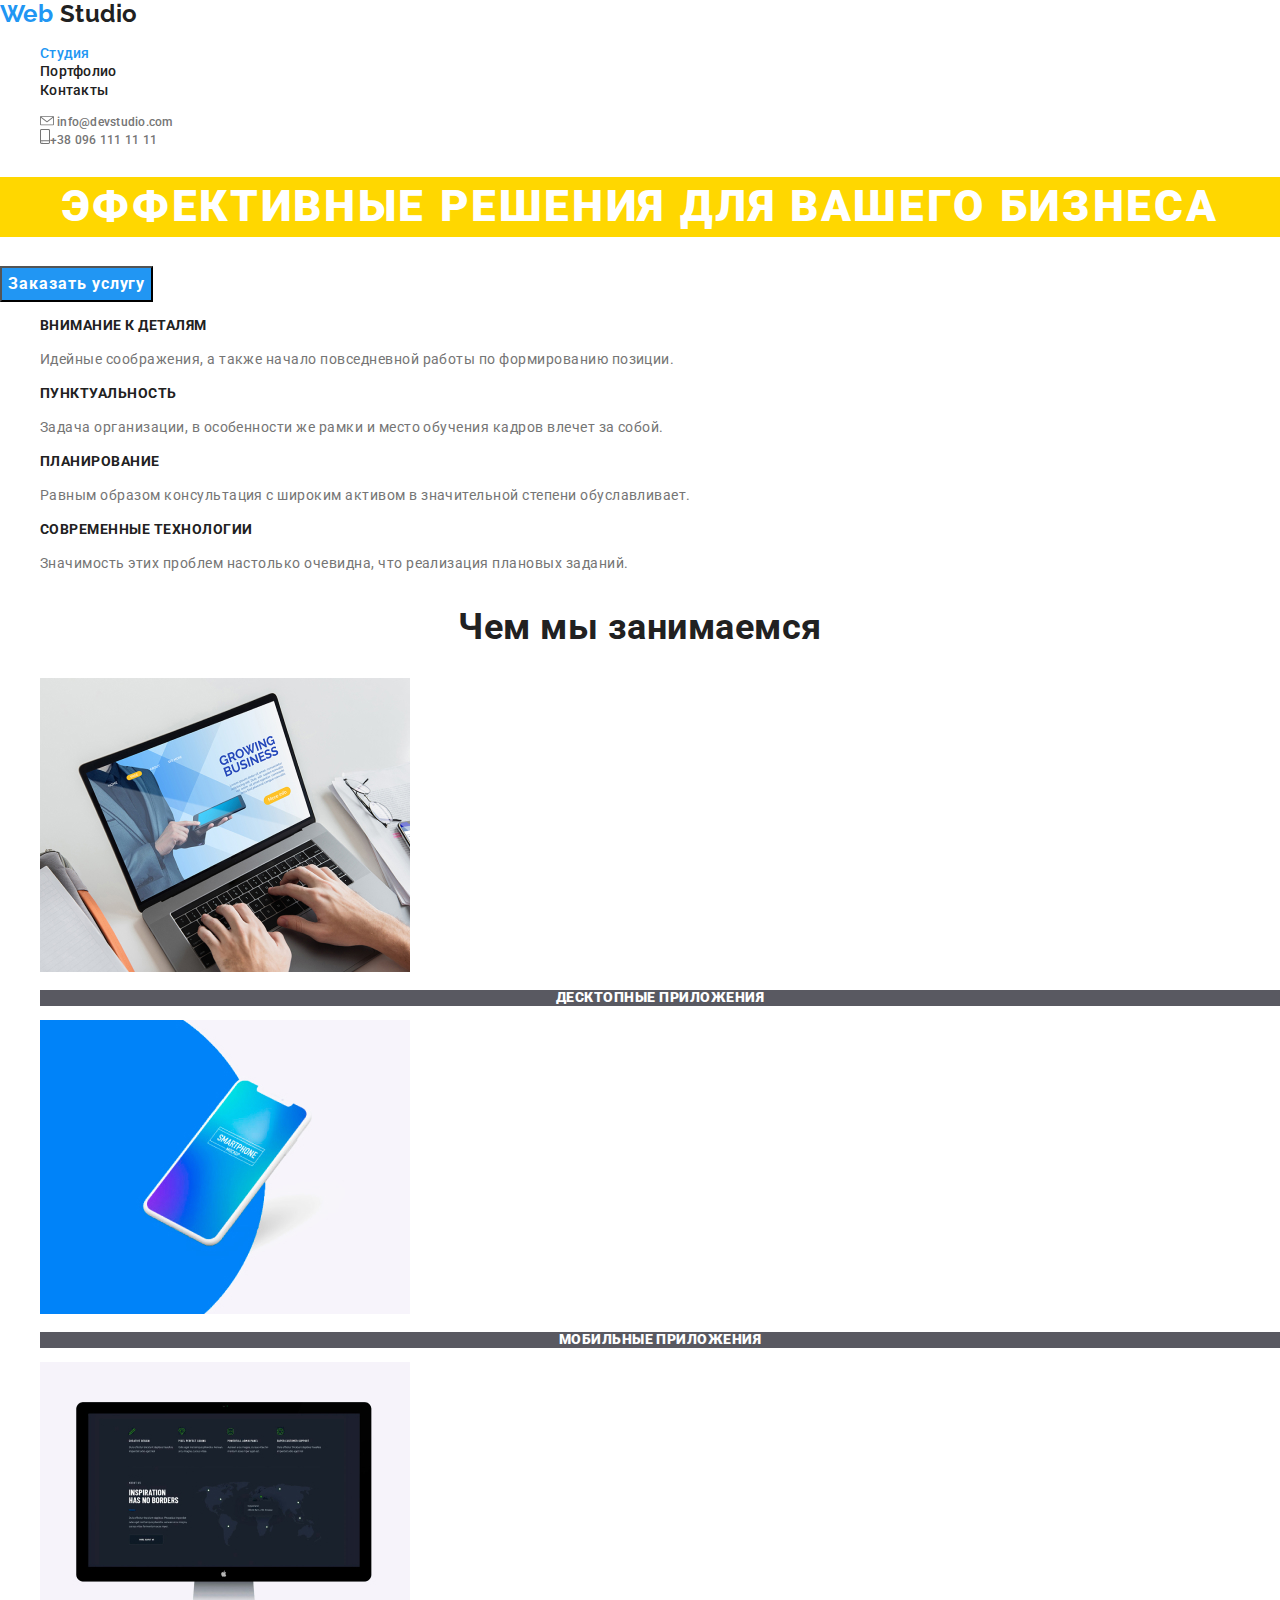
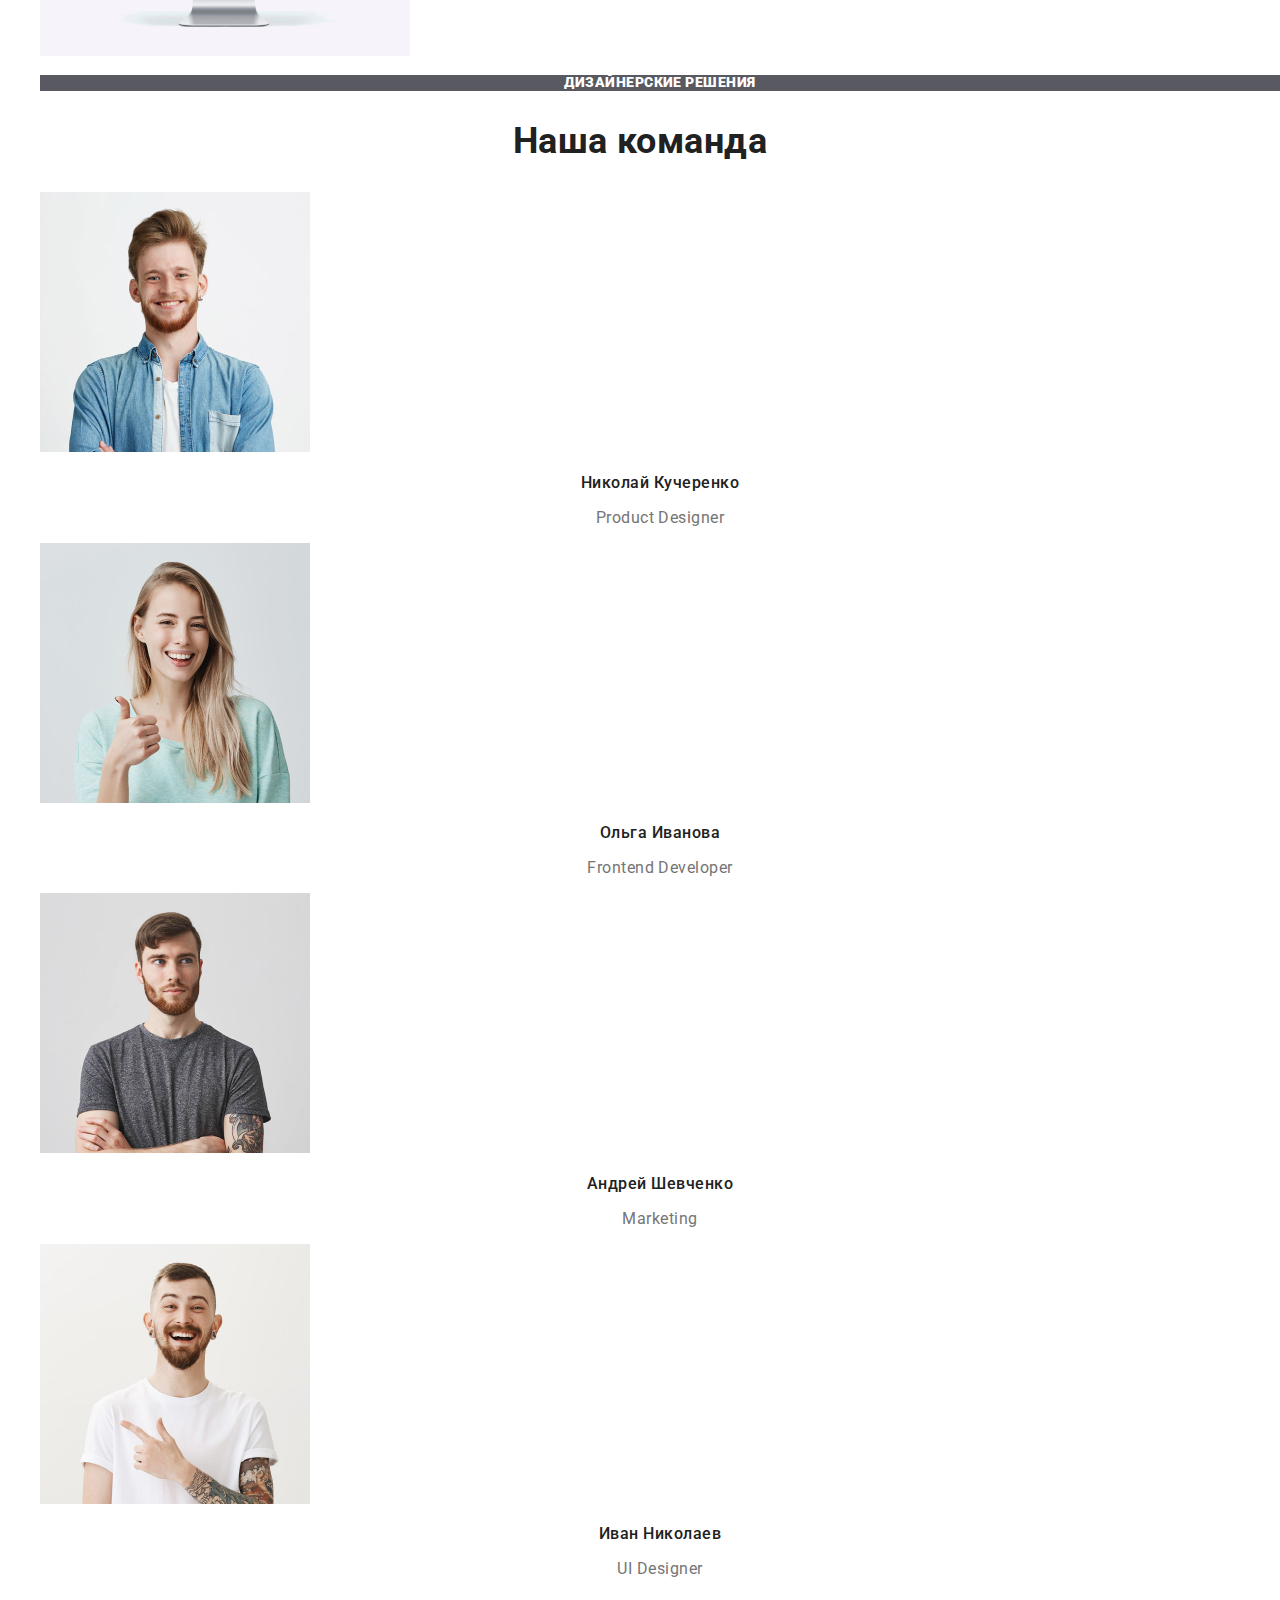
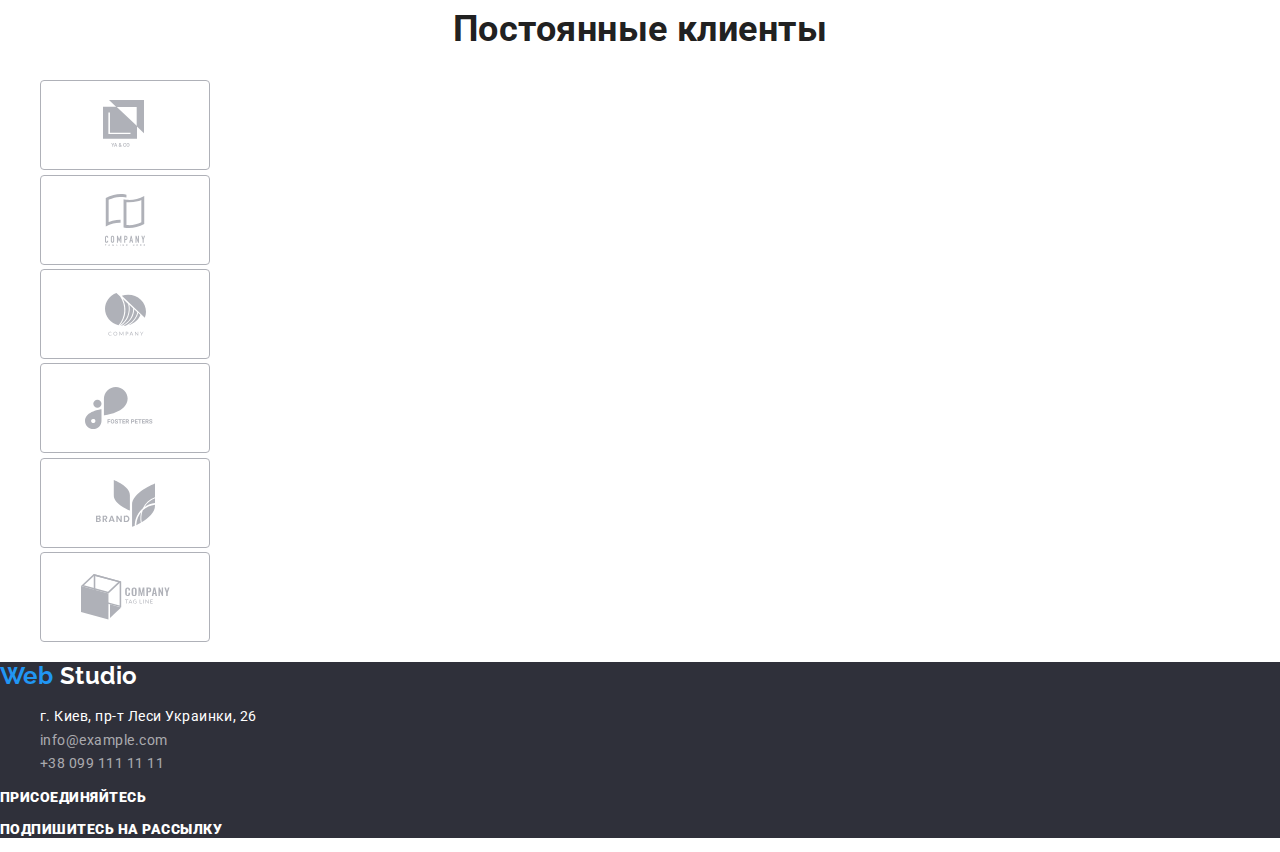
<file: index.html>
<!DOCTYPE html>
<html lang="ru">
  <head>
    <meta charset="UTF-8" />
    <meta name="viewport" content="width=device-width, initial-scale=1.0" />
    <title>Web studio</title>
    <link rel="stylesheet" href="./css/style.css" />
    <link rel="stylesheet" href="./css/normalize.css">
    <link
      href="https://fonts.googleapis.com/css2?family=Raleway:wght@700&family=Roboto:wght@400;700&display=swap"
      rel="stylesheet"
    />
  </head>

  <body>
    <!-- Хедер -->
    <header class="header">
      <nav>
        <div class="logo">
          <a class=" logo-link link" href="./index.html" lang="en">
            <span class="first-part-logo">Web</span>
            <span class="second-part-logo">Studio</span></a
          >
        </div>
        <ul class="navigation-list list">
          <li class="navigation-list-item list">
            <a class="navigation-list-link navigation-studio link" href="./index.html">Студия</a></li>
          <li class="navigation-list-item list">
            <a class="navigation-list-link  link" href="./portfolio.html">Портфолио</a>
          </li>
          <li class="navigation-list-item list">
            <a class="navigation-list-link link" href="">Контакты</a></li>
        </ul>
      </nav>
      <ul class="contact-with-us-list list">
        <li class="contact-with-us-item list" >
          <a class="contact-with-us-mail link" href="mailto:info@devstudio.com">
            <img src="./images/envelope.svg" alt="Иконка письмо" width="14" />
            info@devstudio.com</a
          >
        </li>
        <li class="contact-with-us-item list">
          <a class="contact-with-us-phone link"href="tel:+380961111111">
            <img
              src="./images/smartphone.svg"
              alt="Иконка смартфона"
              width="10"
            />+38 096 111 11 11</a
          >
        </li>
      </ul>
    </header>

    <main>
      <!-- Секция: HERO -  Презентация Веб-студии -->
      <!-- Вставить фоновую картинку -->
      <section class="hero">
        <h1 class="hero-titlel">Эффективные решения для вашего бизнеса</h1>
        <button class="order-btn" type="button">Заказать услугу</button>
      </section>

      <!-- Секция: Приемущества Веб-студии -->
      <section class="advantages-websdudio">
        <h2 class="title" hidden>Приемущества компании Web studio</h2>
        <ul class="advantages-list list">
          <li class="advantages-list-item>
            <img src="./images/antenna.svg" alt="Изображение антенны" />
            <h3 class="advantages-list-title list">Внимание к деталям</h3>
            <p class="advantages-description">
              Идейные соображения, а также начало повседневной работы по
              формированию позиции.
            </p>
          </li>
          <li class="advantages-list-item>
            <img src="./images/clock.svg" alt="Изображение часов" />
            <h3 class="advantages-list-title list">Пунктуальность</h3>
            <p class="advantages-description">
              Задача организации, в особенности же рамки и место обучения кадров
              влечет за собой.
            </p>
          </li>
          <li class="advantages-list-item>
            <img src="./images/diagram.svg" alt="Изображение графика" />
            <h3 class="advantages-list-title list">Планирование</h3>
            <p class="advantages-description">
              Равным образом консультация с широким активом в значительной
              степени обуславливает.
            </p>
          </li>
          <li class="advantages-list-item>
            <img src="./images/astronaut.svg" alt="Изображение космонавта" />
            <h3 class="advantages-list-title list">Современные технологии</h3>
            <p class="advantages-description">
              Значимость этих проблем настолько очевидна, что реализация
              плановых заданий.
            </p>
          </li>
        </ul>
      </section>
      <!-- Секция: Веб-студии Чем мы занимаемся-->
      <section class="services">
        <h2 class="title">Чем мы занимаемся</h2>
        <ul class="services-list list">
          <li class="services-list-item">
            <img
              src="./images/Десктопные-приложения.jpg"
              width="370"
              alt="Фото ноутбука"
            />
            <p class="services-description"><b>Десктопные приложения</b></p>
          </li>
          <li class="services-list-item"i class="services-list-item">
            <img
              src="./images/Мобильные-приложения.jpg"
              width="370"
              alt="Фото смартфона"
            />
            <p class="services-description"><b>Мобильные приложения</b></p>
          </li class="services-list-item">
          <li>
            <img
              src="./images/Дизайнерские-решения.jpg"
              width="370"
              alt="Фото монитора с изображение сайта"
            />
            <p class="services-description"><b>Дизайнерские решения</b></p>
          </li>
        </ul>
      </section>

      <!-- Секция: Веб-студии Наша команда-->
      <section class="our-team">
        <h2 class="title">Наша команда</h2>
        <ul class="our-team-list list">
          <li  class="our-team-list-item list">
            <img
              src="./images/Николай-Кучеренко-фото.jpg"
              width="270"
              alt="Фото Николая Курченко"
            />
            <h3 class="our-team-list-item-name">Николай Кучеренко</h3>
            <p class="our-team-list-item-position" lang="en">Product Designer</p>
            <ul class="team-social-links list">
              <li> 
                <a class="team-social-links-items" href="" aria-label="Иконка Фейсбука"></a>
              </li>
              <li>
                <a class="team-social-links-items" href="" aria-label="Иконка Твитера"></a>
              </li>
              <li>
                <a class="team-social-links-items" href="" aria-label="Иконка Инстаграма"></a>
              </li>
              <li>
                <a class="team-social-links-items" href="" aria-label="Иконка Линктина"></a>
              </li>
            </ul>
          </li>

          <li class="our-team-list-item">
            <img
              src="./images/Ольга-Иванова-фото.jpg"
              width="270"
              alt="Фото Ольги Ивановой"
            />
            <h3 class="our-team-list-item-name">Ольга Иванова</h3>
            <p class="our-team-list-item-position" lang="en">Frontend Developer</p>
            <ul class="team-social-links list">
              <li>
                <a class="team-social-links-items"href="" aria-label="Иконка Фейсбука"></a>
              </li>
              <li>
                <a class="team-social-links-items"href="" aria-label="Иконка Твитера"></a>
              </li>
              <li>
                <a class="team-social-links-items"href="" aria-label="Иконка Инстаграм"></a>
              </li>
              <li>
                <a class="team-social-links-items"href="" aria-label="Иконка Линктин"></a>
              </li>
            </ul>
          </li>
          <li>
            <img
              src="./images/Андрей-Шевченко-фото.jpg"
              width="270"
              alt="Фото Андрея Шевченко"
            />
            <h3 class="our-team-list-item-name">Андрей Шевченко</h3>
            <p class="our-team-list-item-position" lang="en">Marketing</p>
            <ul class="team-social-links list">
              <li>
                <a class="team-social-links-items" href="" aria-label="Иконка Фейсбука"></a>
              </li>
              <li>
                <a class="team-social-links-items" href="" aria-label="Иконка Твитера"></a>
              </li>
              <li>
                <a class="team-social-links-items" href="" aria-label="Иконка Инстаграма"></a>
              </li>
              <li>
                <a class="team-social-links-items" href="" aria-label="Иконка Линктина"></a>
              </li>
            </ul>
          </li>
          <li>
            <img
              src="./images/Иван-Николаев-фото.jpg"
              width="270"
              alt="Фото Ивана Николаева"
            />
            <h3 class="our-team-list-item-name">Иван Николаев</h3>
            <p class="our-team-list-item-position" lang="en">UI Designer</p>
            <ul class="team-social-links list">
              <li>
                <a class="team-social-links-items" href="" aria-label="Иконка Фейсбука"></a>
              </li>
              <li>
                <a class="team-social-links-items" href="" aria-label="Иконка Твитера"></a>
              </li>
              <li>
                <a class="team-social-links-items" href="" aria-label="Иконка Инстаграма"></a>
              </li>
              <li>
                <a class="team-social-links-items" href="" aria-label="Иконка Линктина"></a>
              </li>
            </ul>
          </li>
        </ul>
      </section>

      <!-- Секция: Постоянные клиенты-->
      <section class="our-clients">
        <h2 class="title">Постоянные клиенты</h2>
        <ul class=" list">
          <li>
            <a class="our-clients-logo" href="">
              <img
                src="./images/Client-logo-1.svg"
                alt="Логотип клиента 1"
                width="170"
              />
            </a>
          </li>
          <li>
            <a class="our-clients-logo" href="">
              <img
                src="./images/Client-logo-2.svg"
                alt="Логотип клиента 2"
                width="170"
            /></a>
          </li>
          <li>
            <a class="our-clients-logo"href="">
              <img
                src="./images/Client-logo-3.svg"
                alt="Логотип клиента 3"
                width="170"
              />
            </a>
          </li>
          <li>
            <a class="our-clients-logo" href="">
              <img
                src="./images/Client-logo-4.svg"
                alt="Логотип клиента 4"
                width="170"
              />
            </a>
          </li>
          <li>
            <a class="our-clients-logo" href="">
              <img
                src="./images/Client-logo-5.svg"
                alt="Логотип клиента 5"
                width="170"
              />
            </a>
          </li>
          <li>
            <a class="our-clients-logo" href="">
              <img
                src="./images/Client-logo-6.svg"
                alt="Логотип клиента 6"
                width="170"
              />
            </a>
          </li>
        </ul>
      </section>
    </main>
    <!-- Секция: Футер-->
    <footer class="footer">
      <div>
        <a class="logo link" href="./index.html" lang="en"> 
          <span class="first-part-logo">Web</span> 
          <span class="second-part-logo-footer"> Studio </span>
        </a>
        <address>
          <ul class="footer-address-items list">
            <li class="footer-address">г. Киев, пр-т Леси Украинки, 26</li>
            <li><a class="footer-studio-mail link" href="mailto:info@example.com">info@example.com</a></li>
            <li><a class="footer-studio-phone link" href="tel:+380961111111">+38 099 111 11 11</a></li>
          </ul>
        </address>
      </div>
      <div class="join-social-links">
        <p class="join"><b>присоединяйтесь</b></p>
        <ul class="list">
          <li><a class="join-social-links-items" href="" aria-label="Сслка на Инстаграм Web Studio"></a></li>
          <li><a class="join-social-links-items" href="" aria-label="Ссылка на Твитер Web Studio"></a></li>
          <li><a class="join-social-links-items" href="" aria-label="Ссылка на Фейсбук Web Studio"></a></li>
          <li><a class="join-social-links-items" href="" aria-label="Ссылка на Линктин Web Studio"></a></li>
        </ul>
      </div>
      <p class="subscription"><b>подпишитесь на рассылку</b></p>
        <!-- <input type="text" size="50" />
      <input type="text" E-mail value="Подписаться" /> -->
    </footer>
  </body>
</html>
</file>
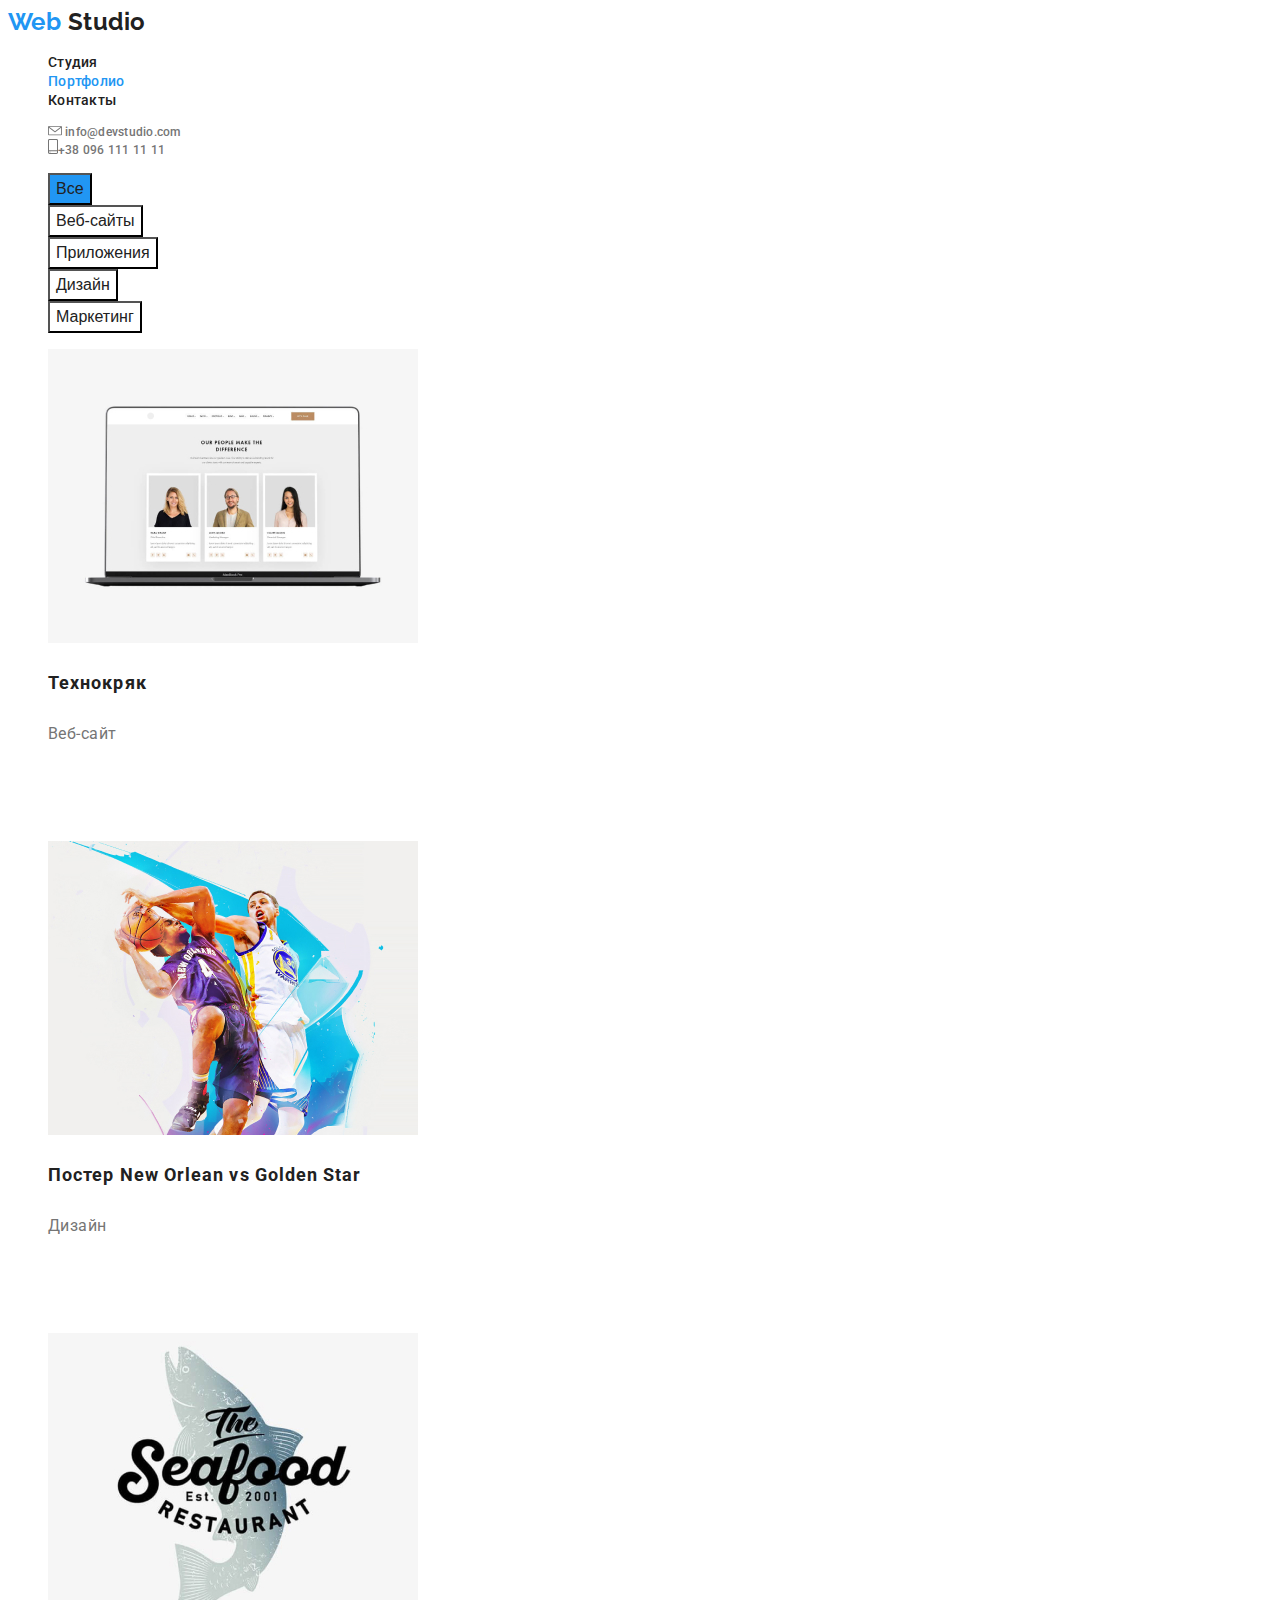
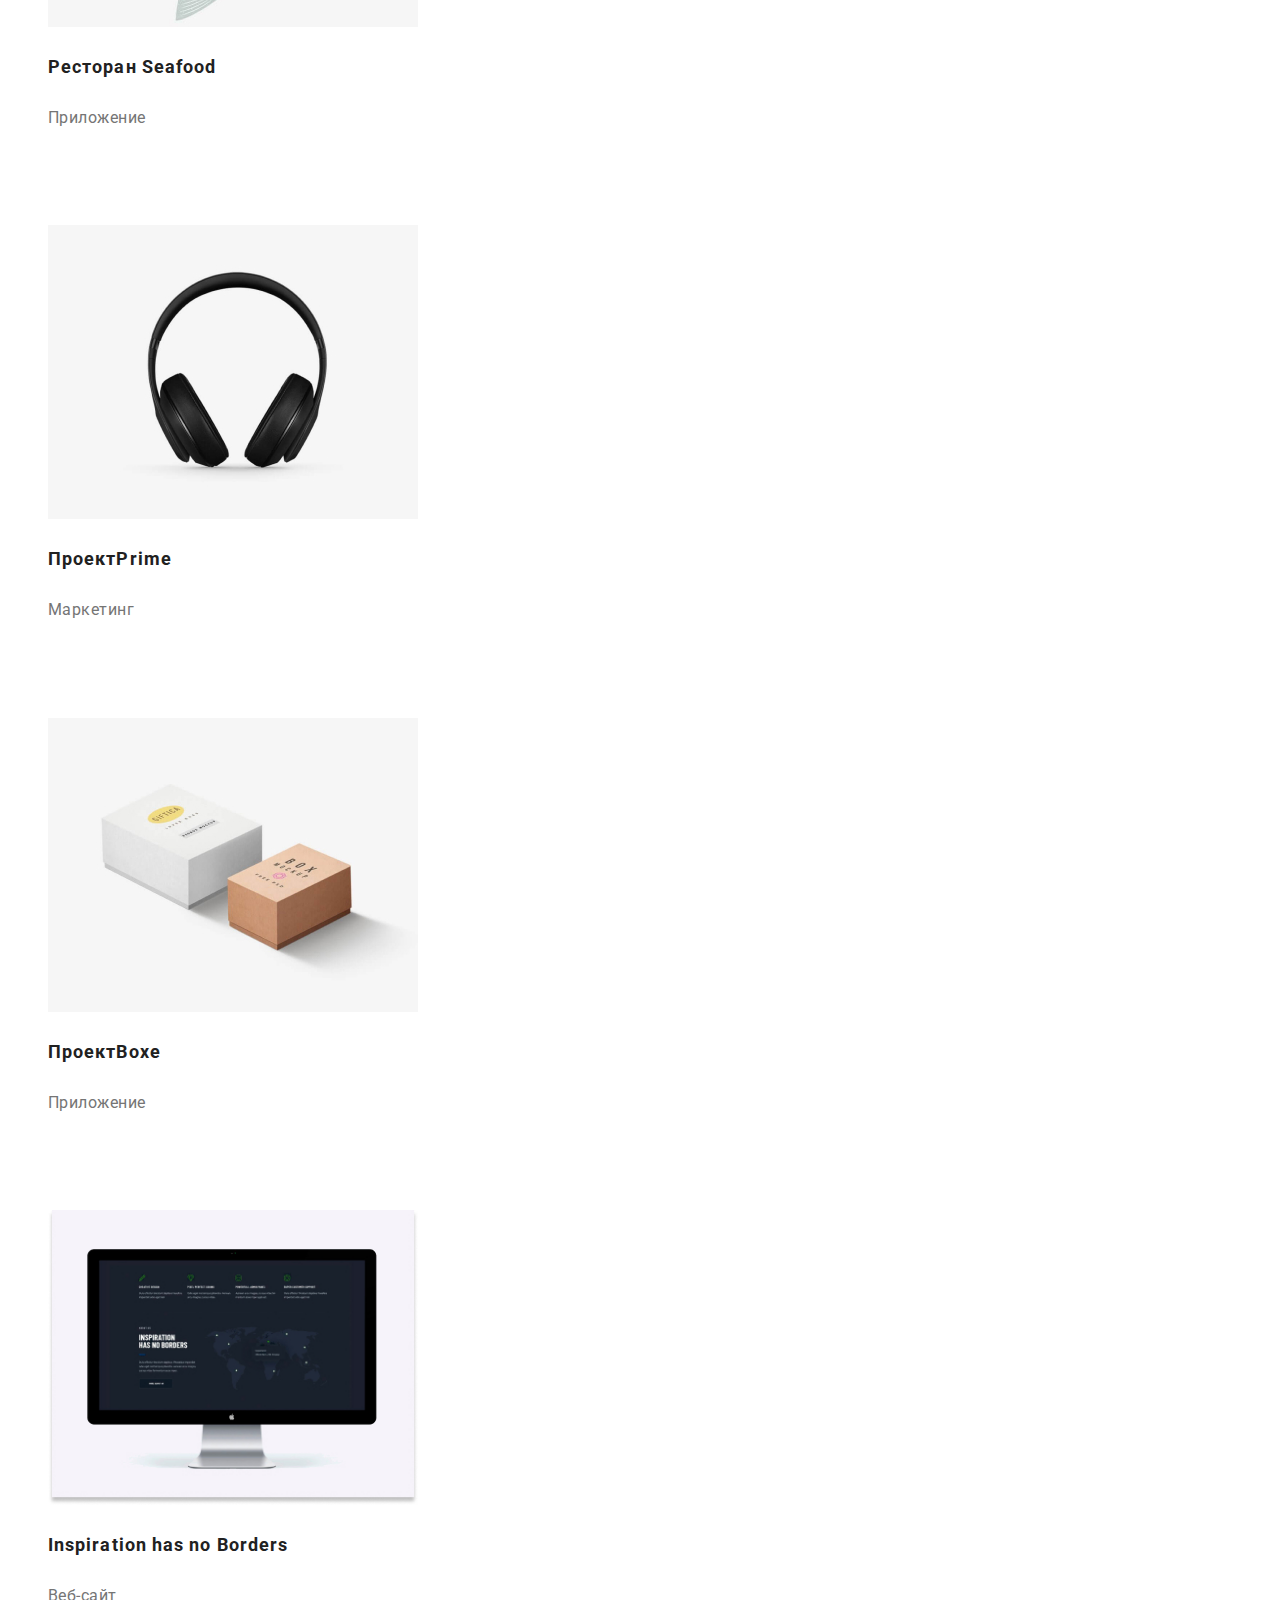
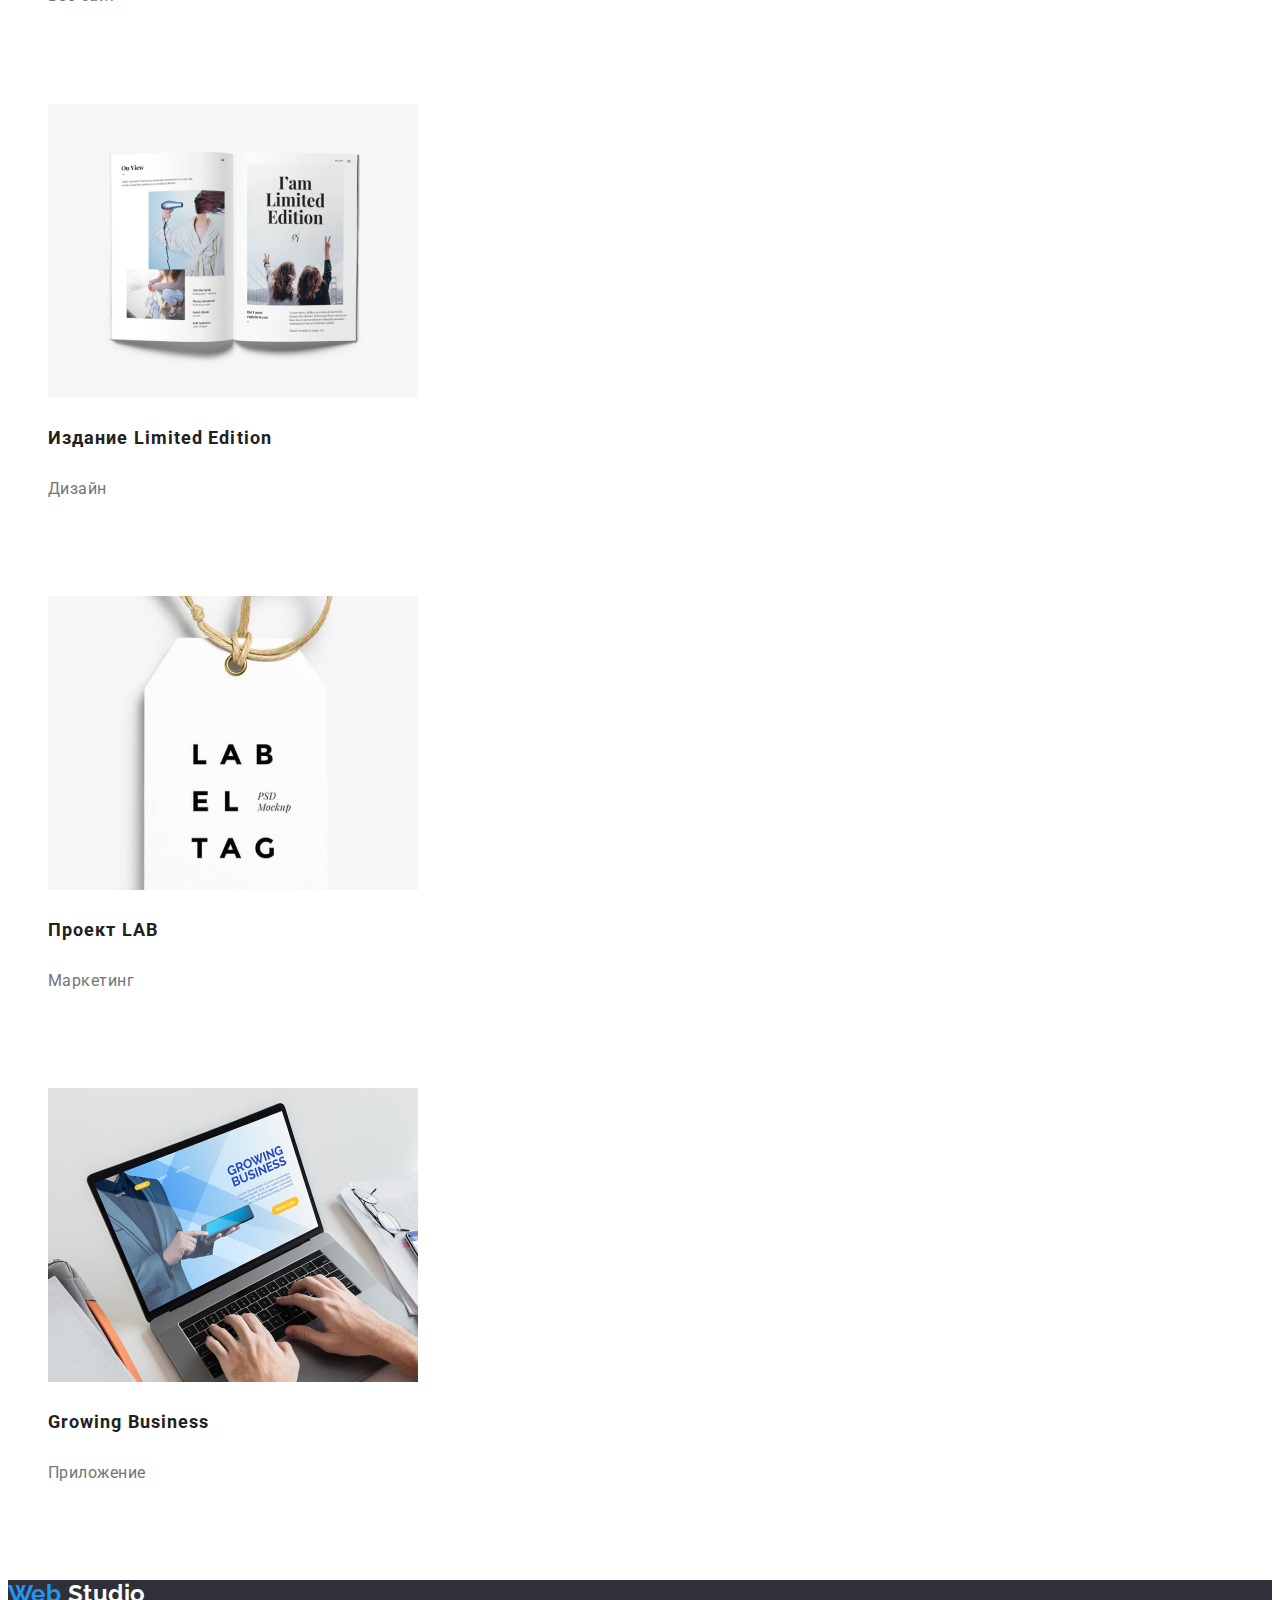
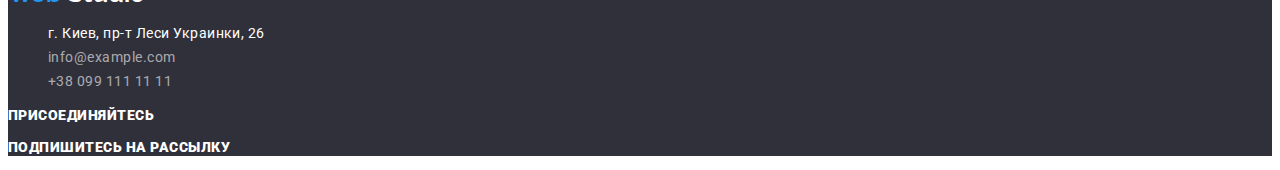
<file: portfolio.html>
<!DOCTYPE html>
<html lang="ru">
  <head>
    <meta charset="UTF-8" />
    <meta name="viewport" content="width=device-width, initial-scale=1.0" />
    <title>Портфолио</title>
    <link rel="stylesheet" href="./css/style.css" />
    <link
      href="https://fonts.googleapis.com/css2?family=Raleway:wght@700&family=Roboto:wght@400;700&display=swap"
      rel="stylesheet"
    />
    <link
      href="https://fonts.googleapis.com/css2?family=Raleway&display=swap"
      rel="stylesheet"
    />
  </head>

  <body>
    <!-- Хедер -->
    <header class="header">
      <nav>
        <div class="logo">
          <a class="logo-link link" href="./index.html" lang="en">
            <span class="first-part-logo">Web</span>
            <span class="second-part-logo">Studio</span></a
          >
        </div>
        <ul class="navigation-list list">
          <li class="navigation-list-item list">
            <a class="navigation-list-link link" href="./index.html">Студия</a>
          </li>
          <li class="navigation-list-item list">
            <a
              class="navigation-list-link navigation-portfolio link"
              href="./portfolio.html"
              >Портфолио</a
            >
          </li>
          <li class="navigation-list-item list">
            <a class="navigation-list-link link" href="">Контакты</a>
          </li>
        </ul>
      </nav>
      <ul class="contact-with-us-list list">
        <li class="contact-with-us-item list">
          <a class="contact-with-us-mail link" href="mailto:info@devstudio.com">
            <img src="./images/envelope.svg" alt="Иконка письмо" width="14" />
            info@devstudio.com</a
          >
        </li>
        <li class="contact-with-us-item list">
          <a class="contact-with-us-phone link" href="tel:+380961111111">
            <img
              src="./images/smartphone.svg"
              alt="Иконка смартфона"
              width="10"
            />+38 096 111 11 11</a
          >
        </li>
      </ul>
    </header>
    <main>
      <section>
        <h1 hidden>Портфолио работ Студии</h1>
        <h2 hidden>Филитр проэктов Студии</h2>
        <div class="portfolio-filtr-btn">
          <ul class="portfolio-filtr-list list">
            <li>
              <button
                class="portfolio-filtr-items button-all-projects"
                type="button"
              >
                Все
              </button>
            </li>
            <li>
              <button class="portfolio-filtr-items" type="button">
                Веб-сайты
              </button>
            </li>
            <li>
              <button class="portfolio-filtr-items" type="button">
                Приложения
              </button>
            </li>
            <li>
              <button class="portfolio-filtr-items" type="button">
                Дизайн
              </button>
            </li>
            <li>
              <button class="portfolio-filtr-items" type="button">
                Маркетинг
              </button>
            </li>
          </ul>
        </div>

        <!-- Примеры работ -->
        <div>
          <ul class="work-examples list">
            <li class="work-examples-items">
              <a class="work-examples-link link" href="">
                <img
                  class="work-examples-img"
                  src="./images/Портфолио/1-Технокряк.jpg"
                  alt="Изображение веб-сайта Технокряк на мониторе ноутбука"
                  width="370"
                />
                <h3 class="work-example-title">Технокряк</h3>
                <p class="work-example-type">Веб-сайт</p>
                <p class="work-example-descriotion">
                  Технокряк это современная площадка распространения
                  коронавируса. Компании используют эту платформу для цифрового
                  шпионажа и атак на защищённые сервера конкурентов.
                </p>
              </a>
            </li>
            <li>
              <a class="link" href="">
                <img
                  class="work-examples-img"
                  src="./images/Портфолио/2-Постер-New-Orlean-vs-Golden-Star.jpg"
                  alt="Изображение постера"
                  width="370"
                />
                <h3 class="work-example-title">
                  Постер <span lang="en"> New Orlean vs Golden Star</span>
                </h3>
                <p class="work-example-type">Дизайн</p>
                <p class="work-example-descriotion">
                  Технокряк это современная площадка распространения
                  коронавируса. Компании используют эту платформу для цифрового
                  шпионажа и атак на защищённые сервера конкурентов.
                </p>
              </a>
            </li>
            <li>
              <a class="link" href="">
                <img
                  class="work-examples-img"
                  src="./images/Портфолио/3-Ресторан-Seafood.jpg"
                  alt="Изображение логотипа ресторана Сифуд"
                  width="370"
                />
                <h3 class="work-example-title">
                  Ресторан <span lang="en">Seafood</span>
                </h3>
                <p class="work-example-type">Приложение</p>
                <p class="work-example-descriotion">
                  Технокряк это современная площадка распространения
                  коронавируса. Компании используют эту платформу для цифрового
                  шпионажа и атак на защищённые сервера конкурентов.
                </p>
              </a>
            </li>
            <li>
              <a class="link" href="">
                <img
                  class="work-examples-img"
                  src="./images/Портфолио/4-Проект-Prime.jpg"
                  alt="Изображение наушников"
                  width="370"
                />
                <h3 class="work-example-title">
                  Проект<span lang="en">Prime</span>
                </h3>
                <p class="work-example-type">Маркетинг</p>
                <p class="work-example-descriotion">
                  Технокряк это современная площадка распространения
                  коронавируса. Компании используют эту платформу для цифрового
                  шпионажа и атак на защищённые сервера конкурентов.
                </p>
              </a>
            </li>
            <li>
              <a class="link" href="">
                <img
                  class="work-examples-img"
                  src="./images/Портфолио/5-Проект-Boxes.jpg"
                  alt="Изображение логотипа приложения Boxe"
                  width="370"
                />
                <h3 class="work-example-title">
                  Проект<span lang="en">Boxe</span>
                </h3>
                <p class="work-example-type">Приложение</p>
                <p class="work-example-descriotion">
                  Технокряк это современная площадка распространения
                  коронавируса. Компании используют эту платформу для цифрового
                  шпионажа и атак на защищённые сервера конкурентов.
                </p>
              </a>
            </li>
            <li>
              <a class="link" href="">
                <img
                  class="work-examples-img"
                  src="./images/Портфолио/6-Inspiration-has-no-Borders.jpg"
                  alt="Изображение веб-сайта Inspiration has no Borders на мониторе ноутбука"
                  width="370"
                />
                <h3 class="work-example-title" lang="en">
                  Inspiration has no Borders
                </h3>
                <p class="work-example-type">Веб-сайт</p>
                <p class="work-example-descriotion">
                  Технокряк это современная площадка распространения
                  коронавируса. Компании используют эту платформу для цифрового
                  шпионажа и атак на защищённые сервера конкурентов.
                </p>
              </a>
            </li>
            <li>
              <a class="link" href="">
                <img
                  class="work-examples-img"
                  src="./images/Портфолио/7-Издание-Limited-Edition.jpg"
                  alt="Изображение разворота журнала Limited-Edition "
                  width="370"
                />
                <h3 class="work-example-title">
                  Издание <span lang="en">Limited Edition</span>
                </h3>
                <p class="work-example-type">Дизайн</p>
                <p class="work-example-descriotion">
                  Технокряк это современная площадка распространения
                  коронавируса. Компании используют эту платформу для цифрового
                  шпионажа и атак на защищённые сервера конкурентов.
                </p>
              </a>
            </li>
            <li>
              <a class="link" href="">
                <img
                  class="work-examples-img"
                  src="./images/Портфолио/8-Проект-LAB.jpg"
                  alt="Изображение этикетки с логотипом магазина LAB"
                  width="370"
                />
                <h3 class="work-example-title">
                  Проект <span lang="en">LAB</span>
                </h3>
                <p class="work-example-type">Маркетинг</p>
                <p class="work-example-descriotion">
                  Технокряк это современная площадка распространения
                  коронавируса. Компании используют эту платформу для цифрового
                  шпионажа и атак на защищённые сервера конкурентов.
                </p>
              </a>
            </li>
            <li>
              <a class="link" href="">
                <img
                  class="work-examples-img"
                  src="./images/Портфолио/9-Growing-Business.jpg"
                  alt="Изображение веб-сайта Growing Business на мониторе ноутбука"
                  width="370"
                />
                <h3 class="work-example-title" lang="en">Growing Business</h3>
                <p class="work-example-type">Приложение</p>
                <p class="work-example-descriotion">
                  Технокряк это современная площадка распространения
                  коронавируса. Компании используют эту платформу для цифрового
                  шпионажа и атак на защищённые сервера конкурентов.
                </p>
              </a>
            </li>
          </ul>
        </div>
      </section>
    </main>
    <!-- Секция: Футер-->
    <footer class="footer">
      <div>
        <a class="logo link" href="./index.html" lang="en">
          <span class="first-part-logo">Web</span>
          <span class="second-part-logo-footer"> Studio </span>
        </a>
        <address>
          <ul class="footer-address-items list">
            <li class="footer-address">г. Киев, пр-т Леси Украинки, 26</li>
            <li>
              <a class="footer-studio-mail link" href="mailto:info@example.com"
                >info@example.com</a
              >
            </li>
            <li>
              <a class="footer-studio-phone link" href="tel:+380961111111"
                >+38 099 111 11 11</a
              >
            </li>
          </ul>
        </address>
      </div>
      <div class="join-social-links">
        <p class="join"><b>присоединяйтесь</b></p>
        <ul class="list">
          <li>
            <a
              class="join-social-links-items"
              href=""
              aria-label="Ссылка на Инстаграм Web Studio"
            ></a>
          </li>
          <li>
            <a
              class="join-social-links-items"
              href=""
              aria-label="Ссылка на Твитер Web Studio"
            ></a>
          </li>
          <li>
            <a
              class="join-social-links-items"
              href=""
              aria-label="Ссылка на Фейсбук Web Studio"
            ></a>
          </li>
          <li>
            <a
              class="join-social-links-items"
              href=""
              aria-label="Ссылка на Линктин Web Studio"
            ></a>
          </li>
        </ul>
      </div>
      <p class="subscription"><b>подпишитесь на рассылку</b></p>
      <!-- <input type="text" size="50" />
          <input type="text" E-mail value="Подписаться" /> -->
    </footer>
  </body>
</html>
</file>
<file: css/style.css>
:root {
  /* ЦВЕТА ТЕКСТА */
  --primary-text-color: #757575;
  --title-text-color1: #ffffff;
  --title-text-color2: #212121;
  --accent-color: #2196f3;
  /* ЦВЕТА ФОНА */
  --primary-bcg-color: #ffffff
  --secondary-bcg-color: #F5F4FA;
  --footer-bcg-color: #2f303a;
  /* ШРИФТS */
  --main-font-family: "Roboto", sans-serif;
  --additional-font-family: "Raleway", sans-serif;
}
body {
  color: var(--primary-text-color);
  font-family: var(--main-font-family);
  font-style: normal;
  letter-spacing: 0.03em;
}
.link {
  text-decoration: none;
}
.list {
  list-style: none;
}
/* HEADER */
.logo {
  font-family: var(--additional-font-family);
  font-weight: 700;
  font-size: 24px;
  line-height: 1.17;
}
.first-part-logo {
  color: var(--accent-color);
}
.second-part-logo {
  color: var(--title-text-color2);
}
.logo :hover,
.logo :focus {
  color: var(--accent-color);
}
.navigation-list-link {
  font-weight: 500;
  font-size: 14px;
  line-height: 1.14;
  letter-spacing: 0.02em;
  color: var(--title-text-color2);
}
.navigation-list :hover,
.navigation-list :focus {
  color: var(--accent-color);
}
.navigation-studio {
    color: var(--accent-color);
}
.contact-with-us-list {
  font-weight: 500;
  font-size: 12px;
  line-height: 1.17;
  letter-spacing: 0.02em;
  color: var(--primary-text-color);
}
.contact-with-us-mail,
.contact-with-us-phone {
  color: var(--primary-text-color);
}

.contact-with-us-list :hover {
  color: var(--accent-color);
}
/*Секция: HERO*/
.hero-titlel {
  font-weight: 900;
  font-size: 44px;
  line-height: 1.36;
  text-align: center;
  letter-spacing: 0.06em;
  text-transform: uppercase;
  color: var(--title-text-color1);
  background: gold;
}
.order-btn {
  font-weight: bold;
  font-size: 16px;
  line-height: 1.88;
  display: flex;
  align-items: center;
  text-align: center;
  letter-spacing: 0.06em;
  color: var(--title-text-color1);
  background: var(--accent-color);
}
.order-btn:hover {
  text-decoration: underline;
  /* т.к. элемент интераетивный установила эффект ховера, но в макете не указано какой должент быть эф. поэтому стоит подчеркивание. */
}
/* Секция: Преимущества Веб-студии */
.advantages-list-title {
  font-weight: bold;
  font-size: 14px;
  line-height: 1.14;
  text-transform: uppercase;
  color: var(--title-text-color2);
}
.advantages-description {
  font-weight: normal;
  font-size: 14px;
  line-height: 1.71;
}
/* Секция: Веб-студии Чем мы занимаемся */
.title {
  font-weight: bold;
  font-size: 36px;
  line-height: 1.17;
  text-align: center;
  color: var(--title-text-color2);
}
.services-description {
  font-weight: bold;
  font-size: 14px;
  line-height: 1.14;
  text-align: center;
  text-transform: uppercase;
  color: var(--title-text-color1);
  background: rgba(47, 48, 58, 0.8);
}

/* Секция: Веб-студии Наша команда */
.our-team-list-item-name {
  font-weight: 500;
  font-size: 16px;
  line-height: 1.19;
  text-align: center;
  color: var(--title-text-color2);
}
.our-team-list-item-position {
  font-weight: 400;
  font-size: 16px;
  line-height: 1.19;
  text-align: center;
}
.team-social-links-items {
  background: var(--title-text-color1);
}
.team-social-links-items:hover {
  background: var(--accent-color);
}
/* Секция: Постоянные клиенты */
.our-clients-logo {
  color: var(--primary-text-color);
}
.our-clients-logo :hover,
.our-clients-logo :focus {
  color: var(--accent-color);
}

/* Секция: Футер */
.footer {
  background: var(--footer-bcg-color);
}
.second-part-logo-footer {
  color: var(--title-text-color1);
}
.footer-address-items {
  font-style: normal;
  font-size: 14px;
  line-height: 1.71;
}
.footer-address {
  color: var(--title-text-color1);
}
.footer-studio-mail,
.footer-studio-phone {
  color: rgba(255, 255, 255, 0.6);
}
.footer-studio-mail:hover,
.footer-studio-phone:hover {
  color: var(--accent-color);
}
.subscription,
.join {
  font-weight: 900;
  font-size: 14px;
  line-height: 1.14;
  text-transform: uppercase;
  color: var(--title-text-color1);
}
/* СТРАНИЦА ПОРТФОЛИО */
/* СЕКЦИЯ: ХЕДЕР на стр ПОРТФОЛИО */
.navigation-portfolio {
    color: var(--accent-color);
}
/* СЕКЦИЯ: ПОРТФОЛИО ФИЛЬТР */
.portfolio-filtr-items {
font-weight: 500;
font-size: 16px;
line-height: 1.62;
text-align: center;
color: var(--title-text-color2);
background: var(--secondary-bcg-color);
}
.button-all-projects{
    background: var(--accent-color);
}
.portfolio-filtr-items:hover,
.portfolio-filtr-items:focus {
    background: var(--accent-color);
}
.work-example-title {
font-weight: bold;
font-size: 18px;
line-height: 2;
letter-spacing: 0.06em;
color: var(--title-text-color2);
}
.work-example-type {
font-weight: normal;
font-size: 16px;
line-height: 1.88;
color: var(--primary-text-color);
}
.work-example-descriotion {
font-weight: normal;
font-size: 18px;
line-height: 1.56;
color: var(--title-text-color1);
}
.work-examples-img,
.work-example-title,
.work-example-type,
.work-example-descriotion {
    background: var(--primary-bcg-color);
}
.work-examples-img:hover,
.work-examples-img:focus,
.work-example-title:hover,
.work-example-title:focus,
.work-example-type:hover,
.work-example-type:focus,
.work-example-descriotion:hover,
.work-example-descriotion:focus {
    background: var(--accent-color);
}
</file>
